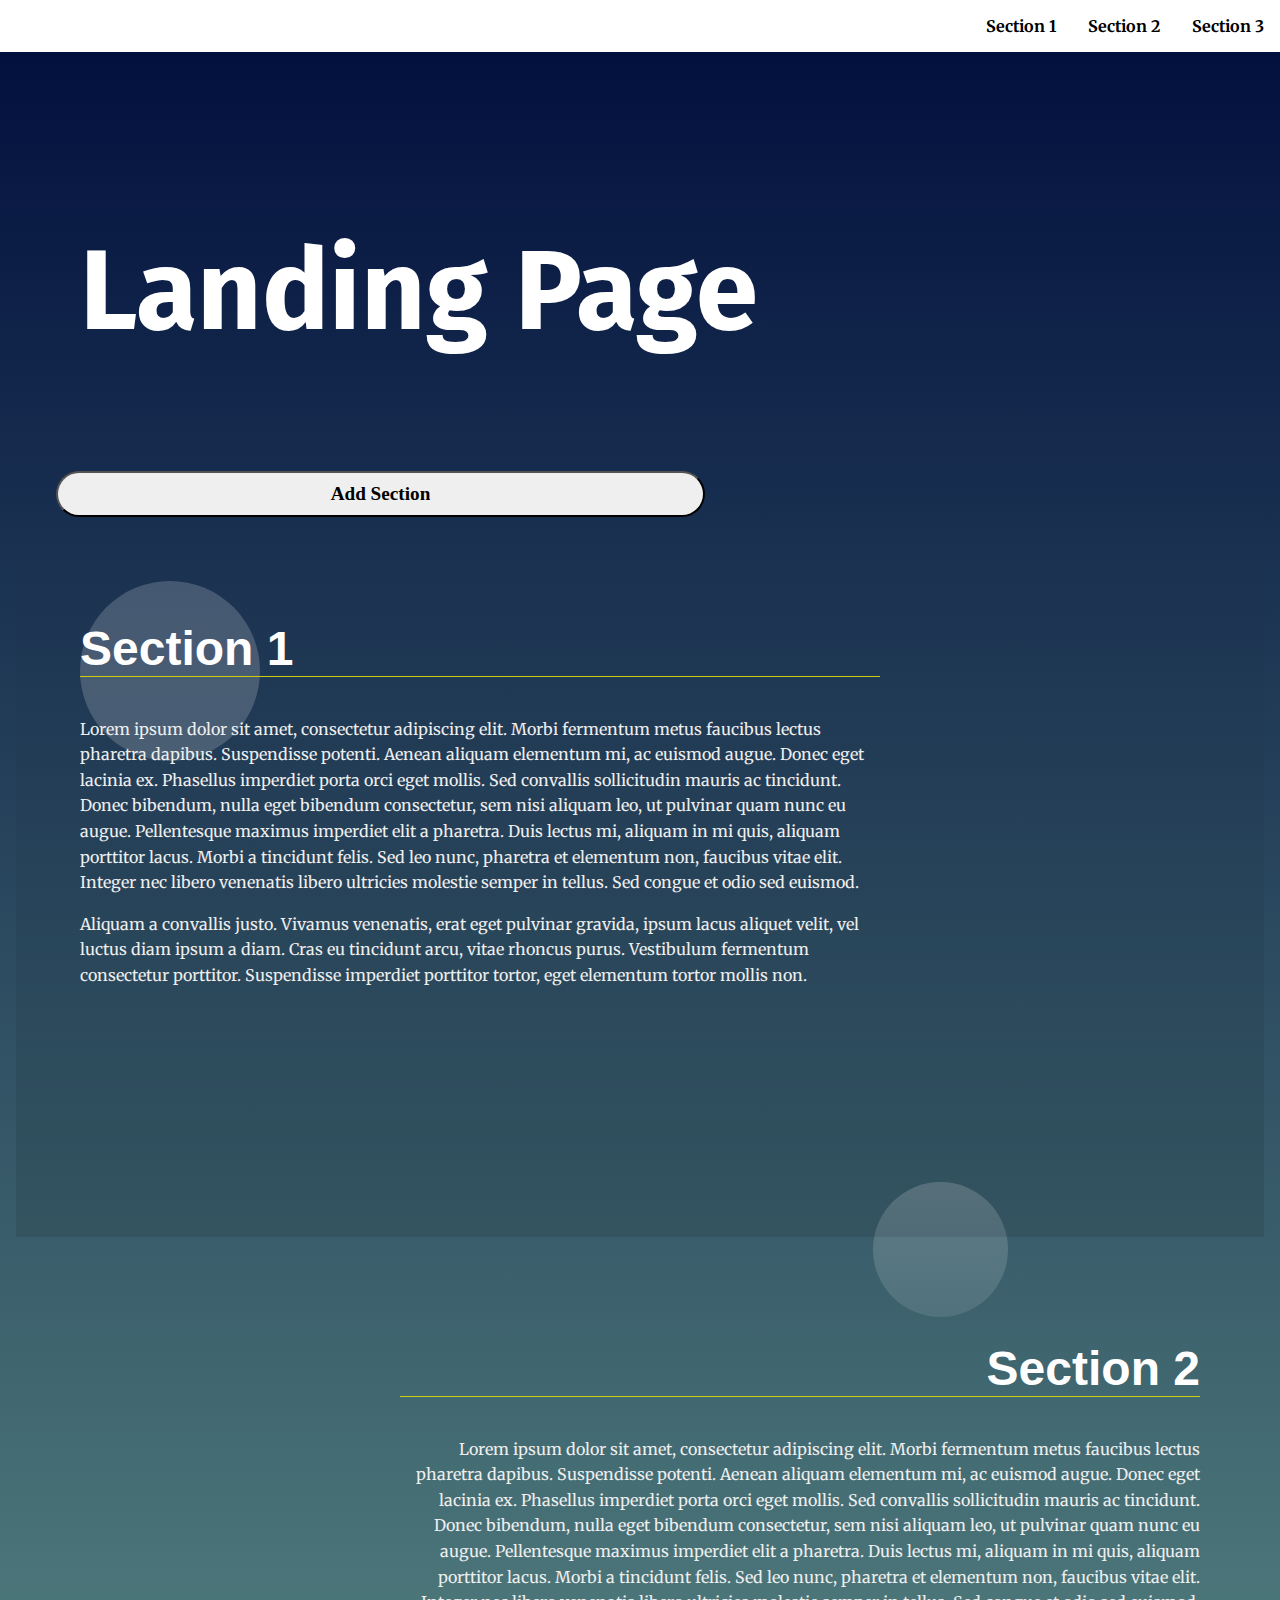
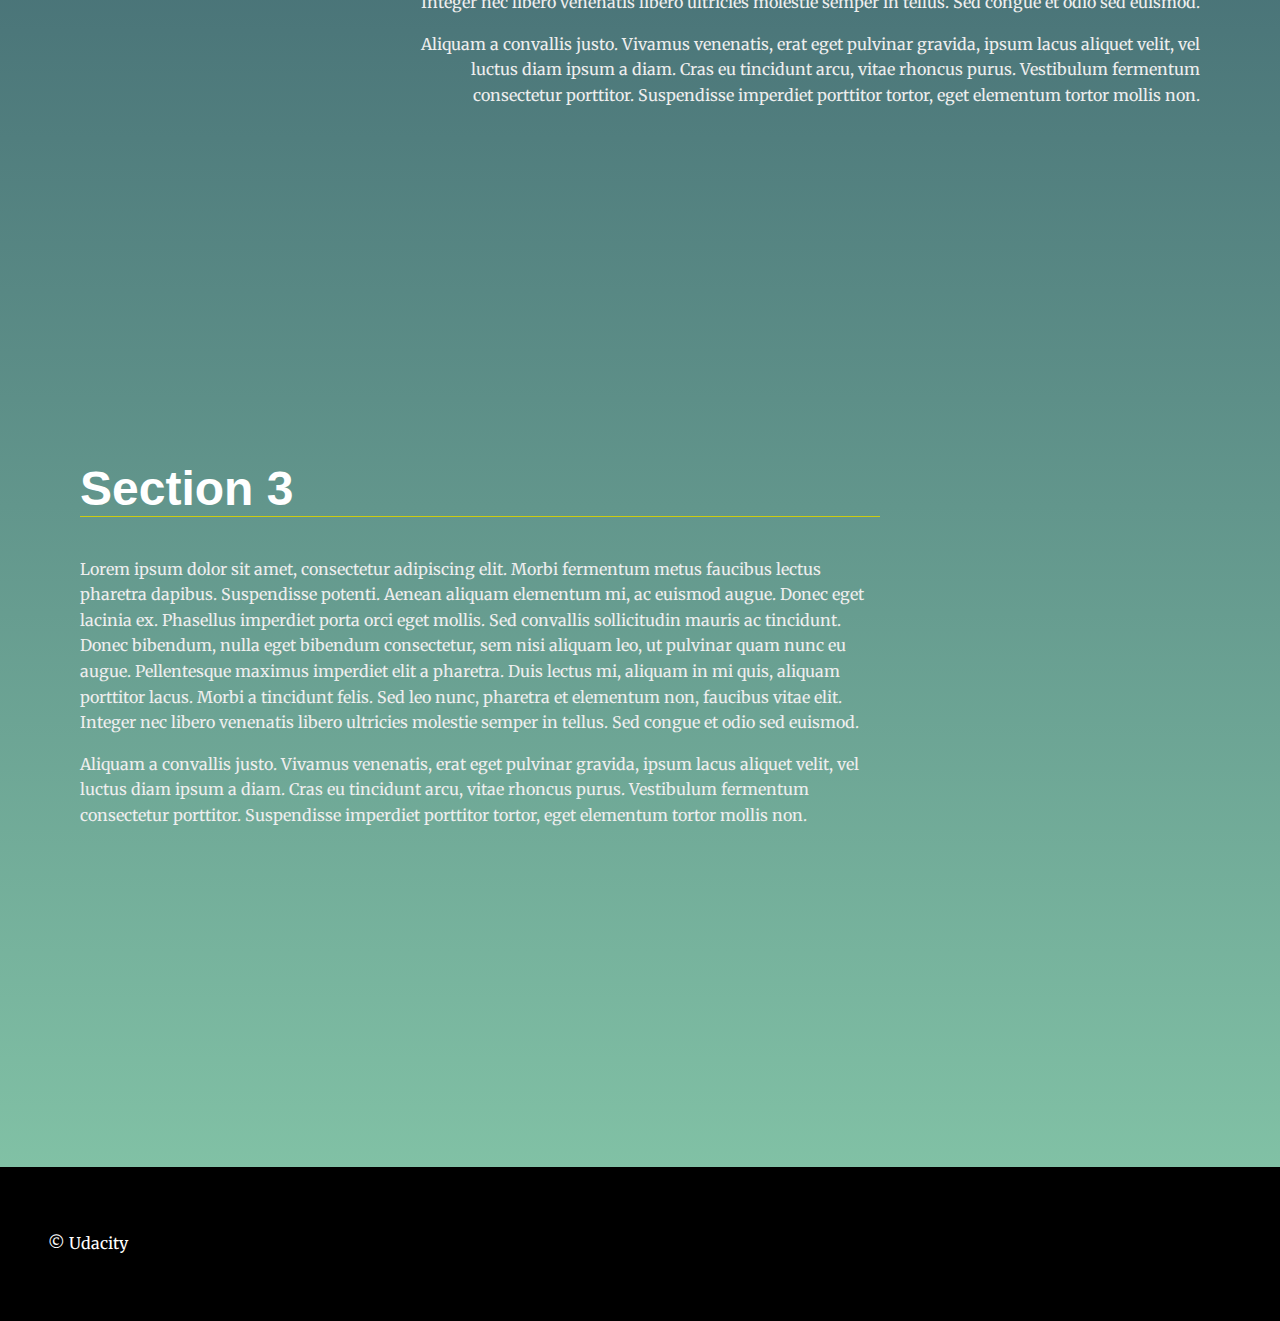
<file: css/Landing project/index.html>
<!DOCTYPE >
<html lang="en">
  <head>
    <meta charset="UTF-8" />
    <meta name="viewport" content="width=device-width, initial-scale=1.0" />
    <meta http-equiv="X-UA-Compatible" content="ie=edge" />
    <title>Manipulating the DOM</title>
    <!-- Load Google Fonts -->
    <link
      href="https://fonts.googleapis.com/css?family=Fira+Sans:900|Merriweather&display=swap"
      rel="stylesheet"
    />
    <!-- Load Styles -->
    <link href="css/styles.css" rel="stylesheet" />
    <script src="js/app.js" defer></script>
  </head>
  <body>
    <!-- HTML Follows BEM naming conventions 
  IDs are only used for sections to connect menu achors to sections -->
    <header class="page__header">
      <nav class="navbar__menu">
        <!-- Navigation starts as empty UL that will be populated with JS -->
        <ul id="navbar__list"></ul>
      </nav>
    </header>
    <main>
      <header class="main__hero">
        <h1>Landing Page</h1>
      </header>
      <button id="btn">Add Section</button>
      <!-- Each Section has an ID (used for the anchor) and 
    a data attribute that will populate the li node.
    Adding more sections will automatically populate nav.
    The first section is set to active class by default -->
      <section id="section1" data-nav="Section 1" class="active">
        <div class="landing__container">
          <h2>Section 1</h2>
          <p>
            Lorem ipsum dolor sit amet, consectetur adipiscing elit. Morbi
            fermentum metus faucibus lectus pharetra dapibus. Suspendisse
            potenti. Aenean aliquam elementum mi, ac euismod augue. Donec eget
            lacinia ex. Phasellus imperdiet porta orci eget mollis. Sed
            convallis sollicitudin mauris ac tincidunt. Donec bibendum, nulla
            eget bibendum consectetur, sem nisi aliquam leo, ut pulvinar quam
            nunc eu augue. Pellentesque maximus imperdiet elit a pharetra. Duis
            lectus mi, aliquam in mi quis, aliquam porttitor lacus. Morbi a
            tincidunt felis. Sed leo nunc, pharetra et elementum non, faucibus
            vitae elit. Integer nec libero venenatis libero ultricies molestie
            semper in tellus. Sed congue et odio sed euismod.
          </p>

          <p>
            Aliquam a convallis justo. Vivamus venenatis, erat eget pulvinar
            gravida, ipsum lacus aliquet velit, vel luctus diam ipsum a diam.
            Cras eu tincidunt arcu, vitae rhoncus purus. Vestibulum fermentum
            consectetur porttitor. Suspendisse imperdiet porttitor tortor, eget
            elementum tortor mollis non.
          </p>
        </div>
      </section>
      <section id="section2" data-nav="Section 2">
        <div class="landing__container">
          <h2>Section 2</h2>
          <p>
            Lorem ipsum dolor sit amet, consectetur adipiscing elit. Morbi
            fermentum metus faucibus lectus pharetra dapibus. Suspendisse
            potenti. Aenean aliquam elementum mi, ac euismod augue. Donec eget
            lacinia ex. Phasellus imperdiet porta orci eget mollis. Sed
            convallis sollicitudin mauris ac tincidunt. Donec bibendum, nulla
            eget bibendum consectetur, sem nisi aliquam leo, ut pulvinar quam
            nunc eu augue. Pellentesque maximus imperdiet elit a pharetra. Duis
            lectus mi, aliquam in mi quis, aliquam porttitor lacus. Morbi a
            tincidunt felis. Sed leo nunc, pharetra et elementum non, faucibus
            vitae elit. Integer nec libero venenatis libero ultricies molestie
            semper in tellus. Sed congue et odio sed euismod.
          </p>

          <p>
            Aliquam a convallis justo. Vivamus venenatis, erat eget pulvinar
            gravida, ipsum lacus aliquet velit, vel luctus diam ipsum a diam.
            Cras eu tincidunt arcu, vitae rhoncus purus. Vestibulum fermentum
            consectetur porttitor. Suspendisse imperdiet porttitor tortor, eget
            elementum tortor mollis non.
          </p>
        </div>
      </section>
      <section id="section3" data-nav="Section 3">
        <div class="landing__container">
          <h2>Section 3</h2>
          <p>
            Lorem ipsum dolor sit amet, consectetur adipiscing elit. Morbi
            fermentum metus faucibus lectus pharetra dapibus. Suspendisse
            potenti. Aenean aliquam elementum mi, ac euismod augue. Donec eget
            lacinia ex. Phasellus imperdiet porta orci eget mollis. Sed
            convallis sollicitudin mauris ac tincidunt. Donec bibendum, nulla
            eget bibendum consectetur, sem nisi aliquam leo, ut pulvinar quam
            nunc eu augue. Pellentesque maximus imperdiet elit a pharetra. Duis
            lectus mi, aliquam in mi quis, aliquam porttitor lacus. Morbi a
            tincidunt felis. Sed leo nunc, pharetra et elementum non, faucibus
            vitae elit. Integer nec libero venenatis libero ultricies molestie
            semper in tellus. Sed congue et odio sed euismod.
          </p>

          <p>
            Aliquam a convallis justo. Vivamus venenatis, erat eget pulvinar
            gravida, ipsum lacus aliquet velit, vel luctus diam ipsum a diam.
            Cras eu tincidunt arcu, vitae rhoncus purus. Vestibulum fermentum
            consectetur porttitor. Suspendisse imperdiet porttitor tortor, eget
            elementum tortor mollis non.
          </p>
        </div>
      </section>
      <button id="scroll">↑↑</button>
    </main>
    <footer class="page__footer">
      <p>&copy Udacity</p>
    </footer>
  </body>
</html>
</file>
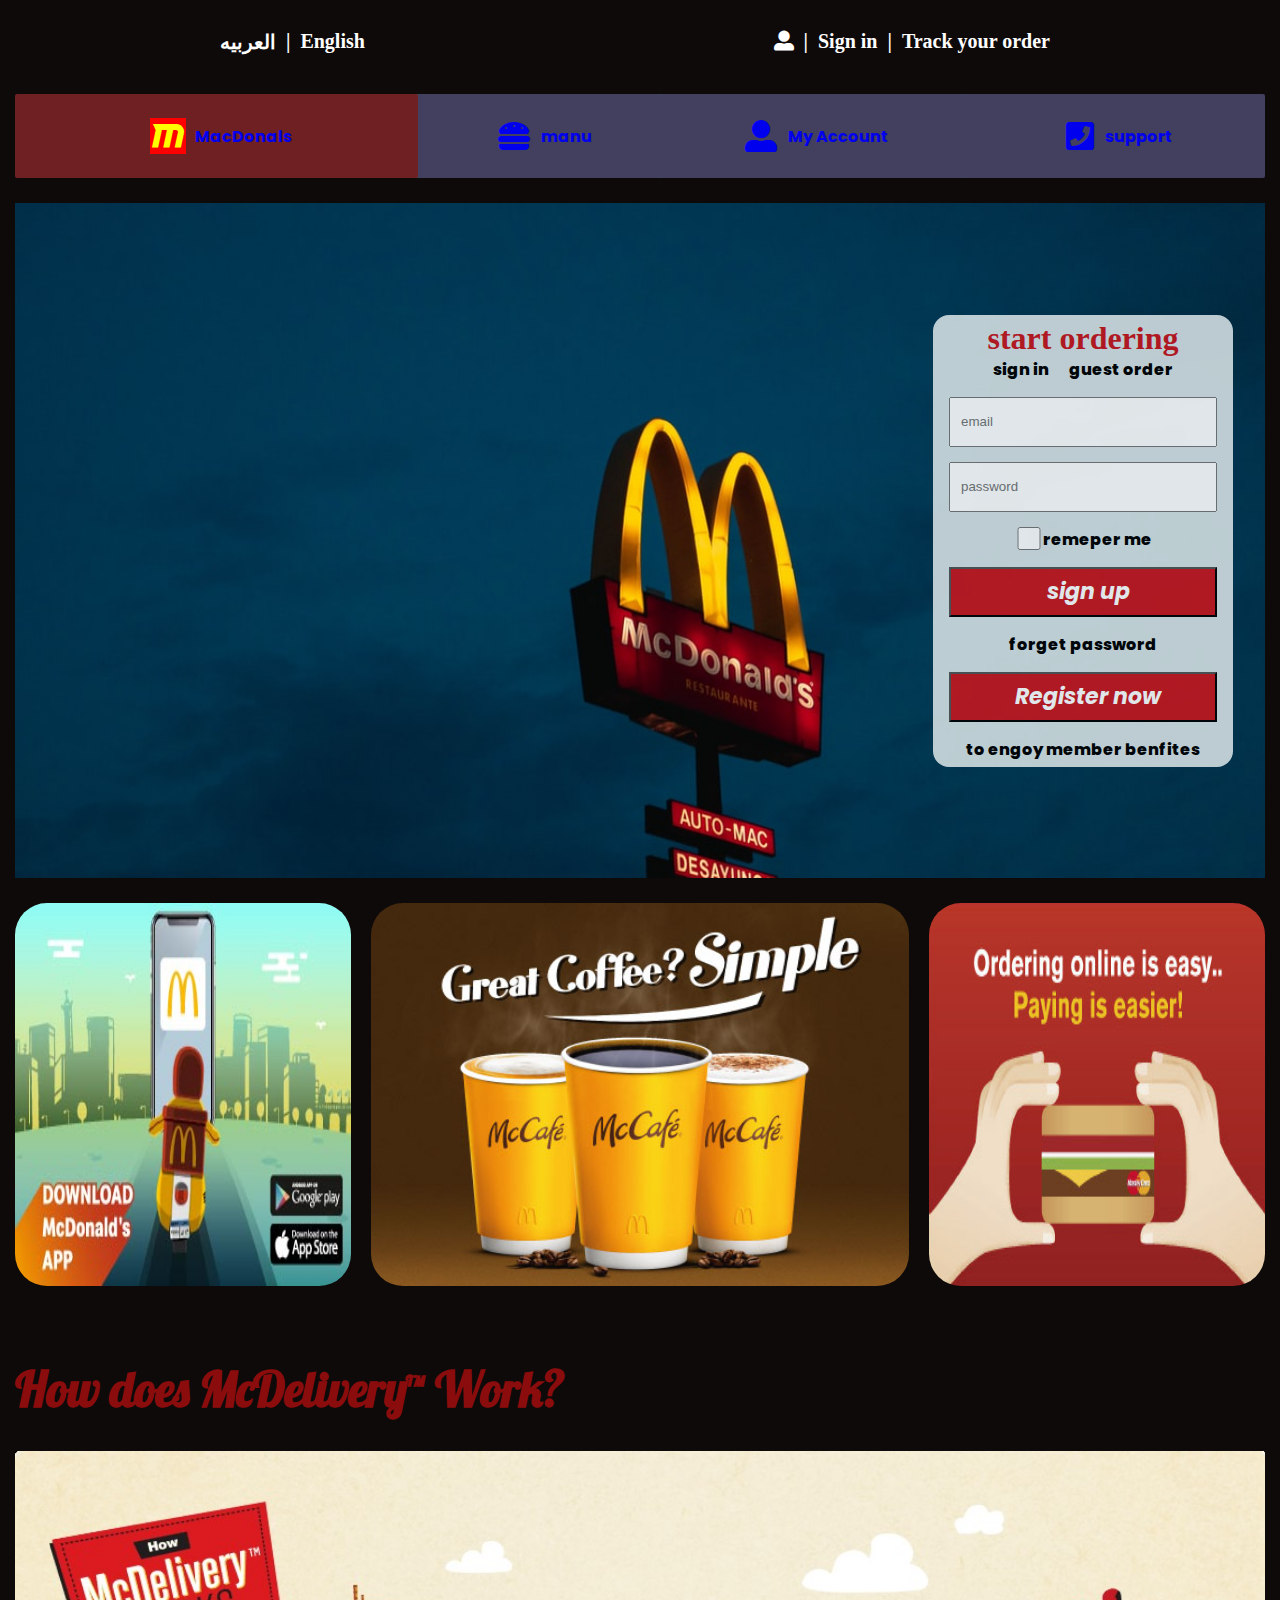
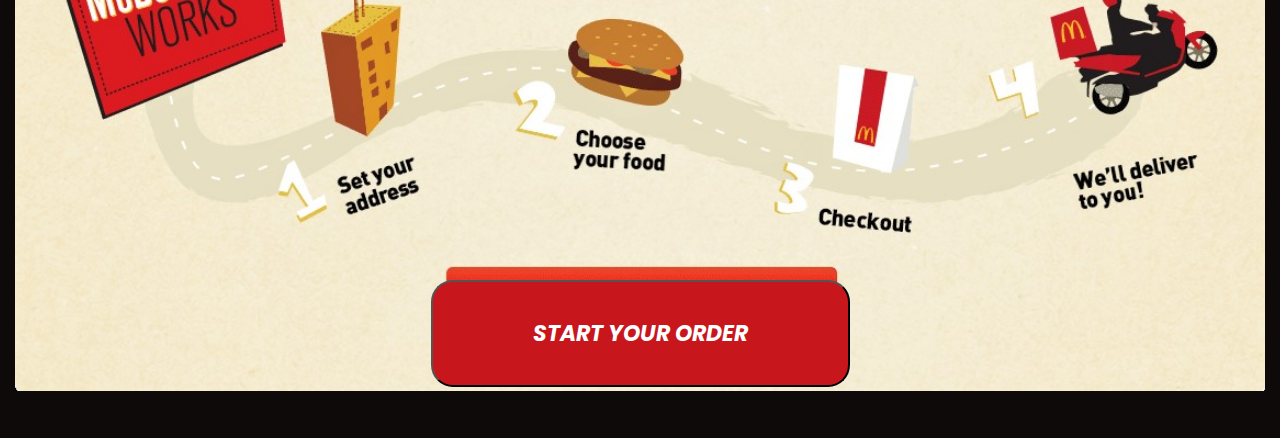
<file: mac.html>
<!DOCTYPE html>
<html lang="en">
<head>
    <meta charset="UTF-8">
    <meta http-equiv="X-UA-Compatible" content="IE=edge">
    <meta name="viewport" content="width=device-width, initial-scale=1.0">
    <link rel="stylesheet" href="https://cdnjs.cloudflare.com/ajax/libs/font-awesome/5.15.4/css/all.min.css">
    <link rel="stylesheet"  href="css/mac.css">
    <link rel="stylesheet"  href="css/all.min.css">

    <title>Macdonals</title>
    </head>
<body>
    <header>
        <nav class="nav-bar">
            <ul class="list-one">
               <a href="#"> <li>العربيه</li> </a>
            <li>|</li>
            <a href="#"> <li>English</li></a>
            </ul>

            <ul class="list-two">
            <a href="#"><li> <i class="fas fa-user-alt"></i> </li></a>  
                </a><li>|</li>  
            <a href="#"><li> Sign in </li> </a>
                <li>|</li>   
            <a href="#"><li> Track your order</li></a>    
            </ul>
        </nav>
    </header>

     <section>
         <div class="manu">
       <a href="#">
            <div class="logo" id="logo-mac">
               <i class="fab fa-maxcdn"></i>
               <strong>MacDonals</strong>
            </div>
        </a>
        <a href="#">
            <div class="logo">
                <i class="fas fa-hamburger"></i>
               <strong>manu</strong>
            </div>
        </a>

         <a href="#">
            <div class="logo">
                <i class="fas fa-user-alt"></i>
               <strong>My Account</strong>
            </div>
        </a>
        <a href="#">
            <div class="logo" id="logo-phone">
                <i class="fas fa-phone-square"></i>
                <strong>support</strong>
            </div>
        </a>
         </div>
     </section>

     <section  >
        <div class="main-contant">
            <form class="form-login">
                <h2>start ordering</h2>
                <div class="info">
                    <div id="type-for-login">
                        <p>sign in</p>
                    <p>guest order</p>
                    </div>
                    <input type="email" placeholder="email">
                    <input type="password" placeholder="password">
                    <div id="remeper-me">
                    <input type="checkbox">
                    <label>remeper me</label>
                    </div>
                    <input class="main-btn" type="submit" value="sign up" >
                    <p>forget password</p>
                    <input class="main-btn" type="submit" value="Register now">
                    <p >to engoy member benfites</p>
                </div>
            </form>
         </div>
     </section>
     
     <section>
         <div class="short-menu" >
            <div class="menu-img">
                <img src="imges/mac-1.jpg " alt="no" >
            </div>
            <div class="menu-img">
                <img src="imges/mac-2.jpg" alt="no" >
            </div>
            <div class="menu-img">
                <img src="imges/mac-3.jpg" alt="no" >
            </div>    
         </div>
     </section>

     <section>
              <div class="start-order">
         <div class="title">
            <h1>How does McDelivery™ Work?</h1>
        </div>
        <div class="main-road">
            <input class="main-btn" type="submit" value="START YOUR ORDER">
        </div>
        <div >
        </div>

       </div>
     </section>
    
</body>
</html>
</file>
<file: css/mac.css>
@import url('https://fonts.googleapis.com/css2?family=Island+Moments&family=Poppins:ital,wght@0,100;0,200;0,400;0,500;0,600;0,700;0,800;0,900;1,100;1,200;1,300;1,400;1,500;1,600;1,700;1,800;1,900&display=swap');
@import url('https://fonts.googleapis.com/css2?family=Island+Moments&family=Lobster&family=Poppins:ital,wght@0,100;0,200;0,400;0,500;0,600;0,700;0,800;0,900;1,100;1,200;1,300;1,400;1,500;1,600;1,700;1,800;1,900&display=swap');
*{
    box-sizing: border-box;
    margin: 0;
    padding: 0;
    list-style: none;
    text-decoration: none;
}
a:visited {
    color: rgb(255, 255, 255);
  }
  
body{
    background-color: rgb(15, 10, 10);
}
header{
    margin: 20px;
    padding: 10px 200px;
}
.nav-bar{
    display: flex;
    flex-direction:row;
    flex-wrap: wrap;
    justify-content: space-between;
    font-size: 20px;
    font-weight: 600;

}
.nav-bar ul {
    display: flex;
    flex-flow: row wrap;
}
.nav-bar li{
    padding-right: 10px;
    color: rgb(255, 255, 255);

}

.nav-bar li:hover{
    color: rgb(107, 103, 105);
  }

section{
    margin: 5px;
    padding:  10px;
}

.main-contant{
    width: 100%;
    height: 75vh;

   background-image: url(../imges/mac.png) ;
   background-repeat: no-repeat;
   background-size: cover;
}
.manu{
    display: grid;
    grid-template-columns: 2fr  1.2fr 1.5fr 1.5fr ;
    justify-content: center;
    align-content: center;
    background-color: rgb(67, 77, 95);
    color: white;
    font-family: 'Poppins', 'sans-seri';
    border-radius: 5px;

    
}

.manu .logo{
background-color: rgb(66, 63, 95);
display: flex;
justify-content: center;
align-items: center;
padding: 15px;
transition: 0.8s ease;
border-radius: 2px;
}


.manu .logo i{
    font-size: xx-large;
    margin: 9px;
    padding:2px;

}

#logo-mac {
    background-color: #6f2023;
}
#logo-mac i{
    color: yellow;
    background-color: red;
    padding:2px;

}
.manu a:hover{
    color: rgb(129, 121, 121);
    transform: scale(1.05);
}

.main-contant{
    display: flex;
    justify-content: flex-end;
    align-items: center; 
}
.form-login{
    min-width: 300px;
    min-height: 400px;
    background-color: #D6E2E5;
    border-radius: 1em;
    margin-right:2em ;
    padding: 5px 0px;
    opacity: 0.88;
}
.form-login .info{
    display: grid;
    grid-template-rows: 0.5fr 2fr 2fr 0.5fr 2fr 0.5fr 2fr 0.5fr ;
    gap: 15px;
    margin: 0 1em; 
    font-weight: 800; 
    font-size: 1em;
    font-family: 'Poppins', 'sans-seri';


}
.form-login h2{
    color: #C8161D;
    font-size: 2em;
    text-align: center;
    font-weight: 700;
}
#type-for-login{
    display: grid;
    grid-template-columns: auto auto;
    gap: 20px; 
    justify-content: center;
}
#remeper-me{
    display: flex;
    flex-flow: wrap row;
    justify-content: center;
}
#remeper-me input{
    width: 28px;
    height: 23px;}
.form-login p{
    text-align: center;
}
.form-login input{
    padding-left: 10px;
}
 .main-btn{
    padding-left: 0px;
    background-color:  #C8161D;;
    text-align: center;
    font-family: 'Poppins', 'sans-seri';
    font-style: italic;
    font-weight: bold;
    color: white;
    overflow: hidden;
    font-size: 22px;
    opacity: 1;
}

.short-menu{
    display: grid;
    grid-template-columns: 1fr 1.6fr 1fr;
    gap: 20px;

}
.short-menu .menu-img{
    min-width: 30%;
    background-color: #D6E2E5;
    overflow: hidden;
    transition: 0.8s ease;
    border-radius: 2em;
}

.short-menu .menu-img:hover{
    transform: scale(1.1);
}

.short-menu .menu-img img{
    width: 100%;
    height: 100%;
}





.start-order{
    margin-top: 3em;
}
.start-order .title{
    color: rgb(139, 12, 12);
    font-family: 'Poppins', 'sans-seri';
    font-weight: bold;
    font-family: 'Lobster', 'cursive';
    font-size: 1.5em;
}
.main-road{
    margin-top: 2em;
    background-color: rgb(107, 103, 105);
    min-height: 60vh;
    background-image: url(../imges/road.jpg);
    background-size: cover;
    background-repeat:no-repeat ;
    margin-bottom: 2em;
    display: flex;
    justify-content: center;
    align-items: flex-end;
    padding-bottom: 0.2em;


}
.main-road .main-btn:hover{
    font-family:  Georgia, Times, 'Times New Roman', serif;
}

.start-order .main-btn{
    padding: 35px 100px;
    border-radius: 1em;

    
}
@media (max-width:1023px){

header{
margin: 2px;
padding: 1px 5px;
}
section{
    margin: 2px;
    padding: 1px 5px;
    
}
.manu{
    display: grid;
    grid-template-columns: 1fr;
    grid-template-rows: repeat(auto-fill, 1fr);
}
.short-menu{
    display: grid;
    grid-template-columns: 1fr;
    grid-template-rows: repeat(auto-fill, 1fr);
    
}

.nav-bar{
    display: flex;
    flex-flow: column ;
   align-items: center;
}

.main-contant{
    display: flex;
    justify-content: center;
}
.form-login{
    margin-right:0 ;
}

}
</file>
<file: css/Landing project/css/styles.css>
/*
 *
 * CSS written based on SMACSS architecture.
 * To learn more, visit: http://smacss.com/
 * 
 * For simplicity, no reset or normalize is added. 
 * To learn more, visit: https://css-tricks.com/reboot-resets-reasoning/
 *
*/

/* ---- Base Rules ---- */
body {
  background: rgb(136, 203, 171);
  background: linear-gradient(
    0deg,
    rgba(136, 203, 171, 1) 0%,
    rgba(0, 13, 60, 1) 100%
  );
  margin: 0;
  font-family: "Merriweather", serif;
  color: #fff;
}

/* Typeography General*/
h1 {
  font-family: "Fira Sans", sans-serif;
  font-size: 3em;
  margin: 2em 1rem;
}

@media only screen and (min-width: 35em) {
  h1 {
    font-size: 7em;
    margin: 2em 4rem 1em;
  }
}

h2 {
  border-bottom: 1px solid #cc1;
  font-family: "Oxygen", Sans-Serif;
  font-size: 3em;
  color: #fff;
}

p {
  line-height: 1.6em;
  color: #eee;
}

/* ---- Layout Rules ---- */
main {
  margin: 10vh 1em 10vh;
}

.main-hero {
  min-height: 40vh;
  padding-top: 3em;
}

section {
  position: relative;
  min-height: 80vh;
}

/* ---- Module Rules ---- */

/* Navigation Styles*/
.navbar__menu ul {
  padding-left: 0;
  margin: 0;
  text-align: right;
}

.navbar__menu li {
  display: inline-block;
}

.navbar__menu .menu__link {
  display: block;
  padding: 1em;
  font-weight: bold;
  text-decoration: none;
  color: #000;
}

.navbar__menu .menu__link:hover {
  background: #333;
  color: #fff;
  transition: ease 0.3s all;
}

/* Header Styles */
.page__header {
  background: #fff;
  position: fixed;
  top: 0;
  width: 100%;
  z-index: 5;
}

/* Footer Styles */
.page__footer {
  background: #000;
  padding: 3em;
  color: #fff;
}

.page__footer p {
  color: #fff;
}

/* ---- Theme Rules ---- */
/* Landing Container Styles */
.landing__container {
  padding: 1em;
  text-align: left;
}

@media only screen and (min-width: 35em) {
  .landing__container {
    max-width: 50em;
    padding: 4em;
  }
}

section:nth-of-type(even) .landing__container {
  margin-right: 0;
  margin-left: auto;
  text-align: right;
}

/* Background Circles */
/* Note that background circles are created with psuedo elements before and after */
/* Circles appear to be random do to use of :nth-of-type psuedo class */
section:nth-of-type(odd) .landing__container::before {
  content: "";
  background: rgba(255, 255, 255, 0.187);
  position: absolute;
  z-index: -5;
  width: 20vh;
  height: 20vh;
  border-radius: 50%;
  opacity: 0;
  transition: ease 0.5s all;
}

section:nth-of-type(even) .landing__container::before {
  content: "";
  background: rgb(255, 255, 255);
  background: linear-gradient(
    0deg,
    rgba(255, 255, 255, 0.1) 0%,
    rgba(255, 255, 255, 0.2) 100%
  );
  position: absolute;
  top: 3em;
  right: 3em;
  z-index: -5;
  width: 10vh;
  height: 10vh;
  border-radius: 50%;
  opacity: 0;
  transition: ease 0.5s all;
}

section:nth-of-type(3n) .landing__container::after {
  content: "";
  background: rgb(255, 255, 255);
  background: linear-gradient(
    0deg,
    rgba(255, 255, 255, 0.1) 0%,
    rgba(255, 255, 255, 0.2) 100%
  );
  position: absolute;
  right: 0;
  bottom: 0;
  z-index: -5;
  width: 10vh;
  height: 10vh;
  border-radius: 50%;
  opacity: 0;
  transition: ease 0.5s all;
}

section:nth-of-type(3n + 1) .landing__container::after {
  content: "";
  background: rgb(255, 255, 255);
  background: linear-gradient(
    0deg,
    rgba(255, 255, 255, 0.1) 0%,
    rgba(255, 255, 255, 0.2) 100%
  );
  position: absolute;
  right: 20vw;
  bottom: -5em;
  z-index: -5;
  width: 15vh;
  height: 15vh;
  border-radius: 50%;
  opacity: 0;
  transition: ease 0.5s all;
}

/* ---- Theme State Rules ---- */
/* Section Active Styles */
/* Note: your-active-class class is applied through javascript. You should update the class here and in the index.html to what you set in your javascript file.  */
section.active {
  background: rgb(0, 0, 0);
  background: linear-gradient(
    0deg,
    rgba(0, 0, 0, 0.1) 0%,
    rgba(0, 0, 0, 0) 100%
  );
}

section.active .landing__container::before {
  opacity: 1;
  animation: rotate 4s linear 0s infinite forwards;
}

section.active .landing__container::after {
  opacity: 1;
  animation: rotate 5s linear 0s infinite forwards reverse;
}

/* i just add two butten style*/
#btn {
  padding: 10px 30px;
  font-family: fantasy;
  font-size: larger;
  font-weight: 900;
  margin: 0 40px;
  width: 52%;
  cursor: pointer;
  border-radius: 50px;
}
#scroll {
  display: none;
  position: fixed;
  bottom: 9px;
  right: 5px;
  padding: 10px;
  color: rgb(240, 235, 235);
  font-size: 36px;
  border-radius: 50%;
  font-family: inherit;
  font-weight: 900;
  cursor: pointer;
  background-color: black;
  z-index: 5;
}
/* Section Active Styles Keyframe Animations */
@keyframes rotate {
  from {
    transform: rotate(0deg) translate(-1em) rotate(0deg);
  }
  to {
    transform: rotate(360deg) translate(-1em) rotate(-360deg);
  }
}

.navbar__menu .activelink {
  background-color: #0e0d0d;
  color: #eee;
}
</file>
